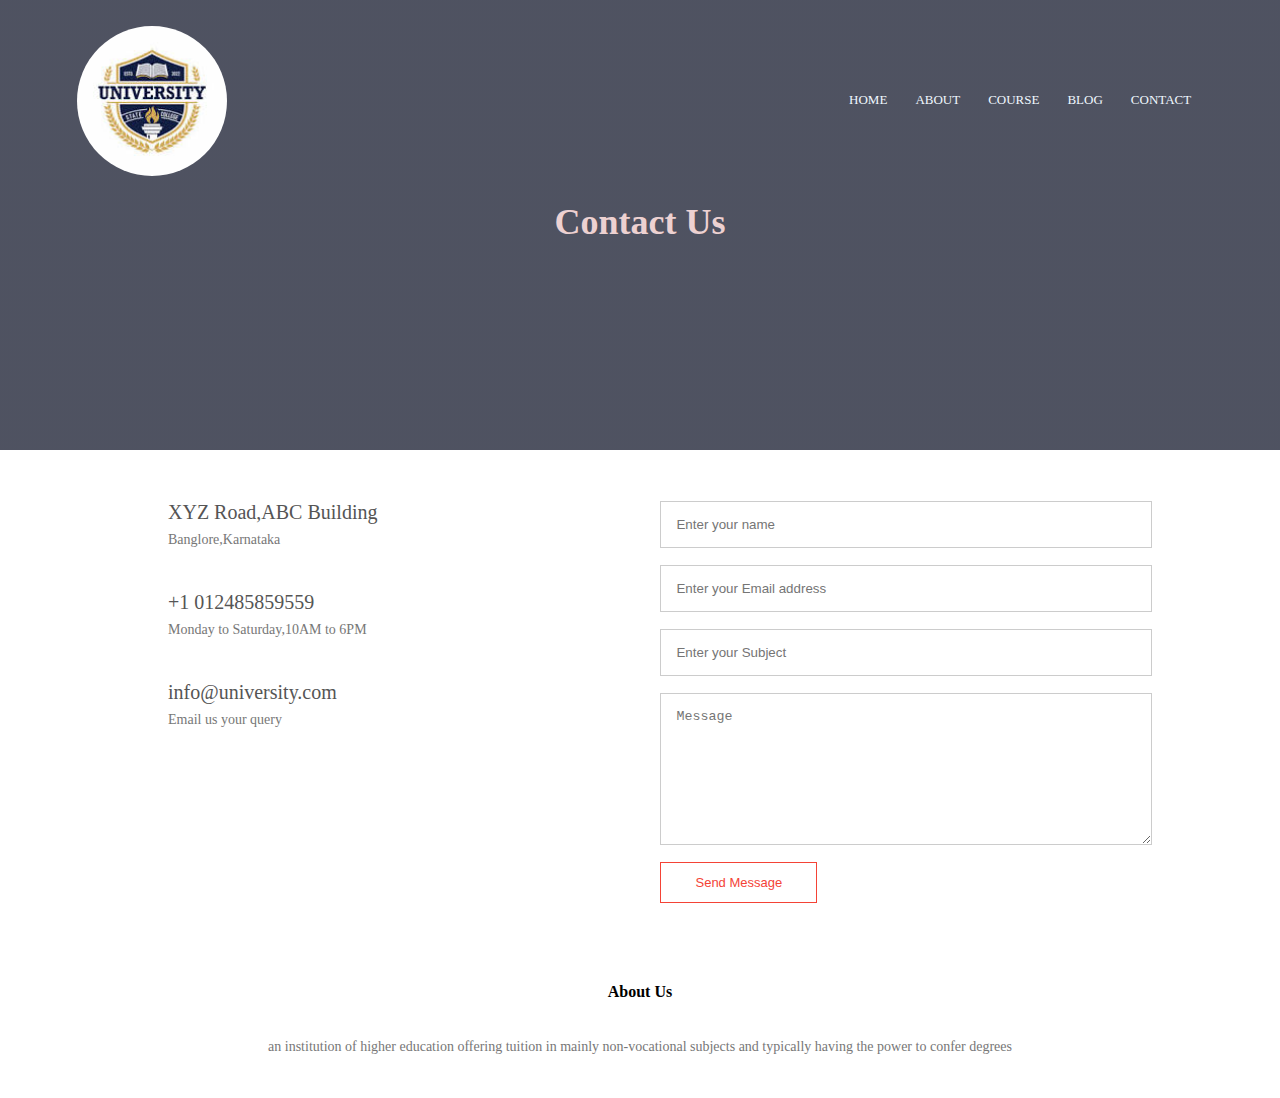
<file: contact.html>
<html lang="en">
<head>
    <meta charset="UTF-8">
    <meta name="viewport" content="width=device-width, initial-scale=1.0">
    <title>University Website Design</title>
    <link rel="stylesheet" href="index.css">
</head>
<body>
    <section class="sub-header">
        <nav>
            <a href="index.html"><img class="one"src="[data-uri]"></a>
            <div class="nav-links" id="navLinks">
                <i class="fa fa-times" onclick="hideMenu()"></i>
                
                <ul>
                    <li><a href="C:\Users\mahaa\Desktop\website\index.html">HOME</a></li>
                    <li><a href="C:\Users\mahaa\Desktop\website\about.html">ABOUT</a></li>
                    <li><a href="C:\Users\mahaa\Desktop\website\course.html">COURSE</a></li>
                    <li><a href="C:\Users\mahaa\Desktop\website\blog.html">BLOG</a></li>
                    <li><a href="C:\Users\mahaa\Desktop\website\contact.html">CONTACT</a></li>
                </ul>
            </div>
            <i class="fa fa-bars" onclick="showMenu()"></i>
        </nav>
        <h1>Contact Us</h1>

    </section>
    <!--contact us content-->
    <section class="Contact-us">
        <div class="row">
            <div class="Contact-col">
                <div>
                      <i class="fa fa-home"></i>
                      <span>
                        <h5>XYZ Road,ABC Building</h5>
                      <p>Banglore,Karnataka</p>
                      </span>
                      
                </div>
                <div>
                      <i class="fa fa-phonr"></i>
                      <span>
                        <h5>+1 012485859559</h5>
                      <p>Monday to Saturday,10AM to 6PM</p>
                      </span>
                      
                </div>
                <div>
                      <i class="fa fa-envelope-o"></i>
                      <span>
                        <h5>info@university.com</h5>
                      <p>Email us your query</p>
                      </span>
                      
                </div>

            </div>
            <div class="Contact-col">
                <form action="formhandler.php" method="post">
                    <input type="text" name="name" placeholder="Enter your name" required>
                     <input type="email" name="email" placeholder="Enter your Email address" required>
                      <input type="text" name="subject" placeholder="Enter your Subject" required>
                      <textarea rows="8" name="message" placeholder="Message"></textarea>
                      <button type="submit" class="hero-btn red-btn">Send Message</button>
                </form>


            </div>

        </div>
    </section>
    

    
    <section class="footer">
        <h4>About Us</h4>
        <p>an institution of higher education offering tuition in mainly non-vocational subjects and typically having the power to confer degrees</p>
        <div class="icons">
             <i class="fa fa-facebook"></i>
             <i class="fa fa-twitter"></i>
             <i class="fa fa-instagram"></i>
             <i class="fa fa-linkedin"></i>

        </div>
       

    </section>












    <!-----javascript for toggle menu-->
    <script>
        var navLinks = document.getElementById("navLinks");
        
        function showMenu(){
            navLinks.style.right = "0";
        }
        function hideMenu(){
            navLinks.style.right = "-200px";
        }
    </script>
    
</body>
</html>
</file>
<file: index.css>
*{
    margin: 0;
    padding: 0;
}
.header{
    min-height: 100vh;
    width: 100%;
    background-image: linear-gradient(rgba(4,9,30,0.7),rgba(4,9,30,0.7)),url(https://wallpapercave.com/wp/wp4455946.jpg);
    background-position: center;
    background-size: cover;
    position: relative;
}
.one{
    border-radius: 50%;
}
nav{
    display: flex;
    padding:2% 6%;
    justify-content: space-between;
    align-items: center;
}
nav img{
    width:150px;

}
.nav-links{
    flex:1;
    text-align: right;
}
.nav-links ul li{
    list-style: none;
    display: inline-block;
    padding:6px 12px;
    position: relative;

}
.nav-links ul li a{
    color: aliceblue;
    text-decoration: none;
    font-size: 13px;
}
.nav-links ul li::after{
    content: '';
    width: 0%;
    height: 2px;
    background: #f44336;
    display: block;
    margin: auto;
    transition: 0.5s;
}
.nav-links ul li:hover::after{
    width: 100%;
}
.text-box{
    width: 90%;
    color: aliceblue;
    position: absolute;
    top:50%;
    left: 50%;
    transform: translate(-50%,-50%);
    text-align: center;
}
.text-box h1{
    font-size: 62px;
}
.text-box p{
    margin: 10px 0 40px;
    font-size: 14px;
    color: #fff;
}
.hero-btn{
    display: inline-block;
    text-decoration: none;
    color: #fff;
    border: 1px solid #fff;
    padding: 12px 34px;
    font-size: 13px;
    background: transparent;
    position: relative;
    cursor: pointer;
}
.hero-btn:hover{
    border: 1px solid #f44336;
    background:#f44336 ;
    transition: 1s;
}
@media(max-width: 700px){
    .text-box h1{
        font-size: 20px;
}
.nav-links ul li{
    display: block;
}
.nav-links{
    position: absolute;
    background: #f44336;
    height: 100vh;
    width: 200px;
    top:0;
    right: 0;
    text-align: left;
    z-index: 2;
    transition: 1s;
}

}

/*------course------*/
.course{
    width: 80%;
    margin: auto;
    text-align: center;
    padding-top: 100PX;
}
h1{
    font-size: 36px;
    font-weight: 600;
}
p{
    color: #777;
    font-size: 14px;
    font-weight: 300;
    line-height: 22px;
    padding: 10px;
}
.row{
    margin-top: 5%;
    display: flex;
    justify-content: space-between;

}
.course-col{
    flex-basis: 31%;
    background: #fff3f3;
    border-radius: 10px;
    margin-bottom: 5%;
    padding: 20px 12px;
    box-sizing: border-box;
    transition: 0.5s;
}
h3{
    text-align: center;
    font-weight: 600;
    margin: 10px 0;
}
.course-col:hover{
    box-shadow: 0 0 20px 0px rgba(0,0,0,0.2);
}
@media(max-width:700px){
    .row{
        flex-direction: column;
    }
}
/*---campus-----*/
.campus{
    width:80%;
    margin: auto;
    text-align: center;
    padding-top: 50px;
}
.campus-col{
    flex-basis: 32%;
    border-radius: 10px;
    margin-bottom: 30px;
    position: relative;
    overflow: hidden;
    height: 80%;
    
    
}
.campus-col img{
    width: 100%;
    background-color:rgba(226,0,0,0.7);
    display: block;
   

}
.layer{
    background: transparent;
    height:100% ;
    width: 100%;
    position: relative;
    top: 0;
    left: 0;
    transition: 0.5s;
    
}
.layer:hover{
    background: rgba(226,0,0,0.7);
     
}
.layer h3{
    width: 100%;
    font-weight: 600;
    color: #a9a7a7;
    font-size: 26px;
    bottom: 0;
    left: 50%;
    transform: translate(-50%);
    position: absolute;
    transition: 0.5s;
}
.layer:hover h3{
    bottom: 49%;
    opacity: 1;
}
/*----facilities----*/
.facilities{
    width: 80%;
    margin: auto;
    text-align: center;
    padding-top: 100px;
}
.facilities-col p{
    padding: 0;

}
.facilities-col p{
    margin-top: 16px;
    margin-bottom: 15px;
    text-align: center;

}


.testimonials{
    width: 80%;
    margin: auto;
    padding-top: 100px;
    text-align: center;
}
.testimonial-col{
    flex-basis: 44%;
    border-radius: 10px;
    margin-bottom: 5%;
    text-align: left;
    background: #edd1d1;
    padding: 25px;
    cursor: pointer;
    display: flex;
}
.testimonial-col img{
    height: 40px;
    margin-left: 5px;
    margin-right: 30px;
    border-radius: 50%;
}
.testimonial-col p{
    padding: 0;
}
.testimonial-col h3{
    margin-top: 15px;
    text-align: left;
}
.testimonial-col .fa{
    color: #f44336;
}
@media(max-width:700px){
    .testimonial-col img{
    
        margin-left: 0px;
        margin-right: 15px;
    
}

}
/*-----call to action----*/
.cta{
    margin: 100px auto;
    background-image: linear-gradient(rgba(0,0,0,0.7),rgba(0,0,0,0.7)),url(https://tse1.mm.bing.net/th/id/OIP.qk3jamw0ecP6Kqs_S06rcQHaE7?pid=Api&P=0&h=180);
    width: 80%;
    background-position: center;
    background-size: cover;
    border-radius: 10px;
    text-align: center;
    padding: 100px 0;

}
.cta h1{
    color: #fff;
    margin-bottom: 40px;
    padding: 0;
}
@media(max-width: 700px){
    .cta h1{
        font-size: 24px;
    }
}
.footer{
    width: 100%;
    text-align: center;
    padding: 30px 0;
}
.footer h4{
    margin-bottom: 25px;
    margin-top: 20px;
    font-weight: 600;
}
.icons .fa{
    color: #f44336;
    margin: 0 13px;
    cursor: pointer;
    padding: 18px 0;
}
.fa-heart-o{
    color: #f44336;
}
/*---aboutus---*/
.sub-header{
    height: 50vh;
    width: 100%;
    background-image: linear-gradient(rgba(4,9,30,0.7),rgba(4,9,30,0.7)),url(https://wallpapercave.com/wp/wp4455946.jpg);
    background-position: center;
    background-size: cover;
    text-align: center;
    color: #edd1d1;
}
.sub-heeader h1{
    margin-top: 100px;
}
.about-us{
    width: 80%;
    margin: auto;
    padding-top: 80px;
    padding-bottom: 50px;
}
.about-col{
    flex-basis: 48%;
    padding: 30px 2px;

}
.about-col img{
    width: 100%;
}
.about-col h1{
    padding-top: 0;

}
.about-col p{
    padding: 15px 0 25px;
}
.red-btn{
    border: 1px solid #f44336;
    background: transparent;
    color: #f44336;
}
.red-btn:hover{
    color: white;
}
.blog-content{
    width: 80%;
    margin: auto;
    padding: 60px 0;
}
.blog-left{
    flex-basis: 65%;
}
.blog-left img{
    width: 100%;
}
.blog-left h2{
    font-weight: 600;
    margin: 30px 0;
}
.blog-left p{
    color: #999;
    padding: 0;
}
.blog-right{
    flex-basis: 32%;
}
.blog-right h3{
    background: #f44336;
    color: white;
    padding: 7px 0;
    font-size: 16px;
    margin-bottom: 20px;

}
.blog-right div{
    display: flex;
    align-items: center;
    justify-content: space-between;
    color: #555;
    padding: 8px;
    box-sizing: border-box;
}

.comment-box{
    border: 1px solid #ccc;
    margin: 50px 0;
    padding: 10px 20px;
}
.comment-box h3{
    text-align: left;

}
.comment-form input,.comment-form textarea{
    width: 100%;
    padding: 10px;
    margin: 15px;
    box-sizing: border-box;
    border: none;
    outline: none;
    background: #f0f0f0;

}
.comment-form button{
    margin: 10px 0;
}
.contact-us{
    width: 80%;
    margin: auto;
}
.contact-col{
    flex-basis: 48%;
    margin-bottom: 30px;

}
.contact-col div{
    display: flex;
    align-items: center;
    margin-bottom: 40px;

}
.contact-col div .fa{
    font-size: 28px;
    color: #f44336;
    margin: 10px;
    margin-right: 30px;
}
.contact-col div p{
    padding: 0;
}
.contact-col div h5{
    font-size: 20px;
    margin-bottom: 5px;
    color: #555;
    font-weight: 400;
}
.contact-col input,.contact-col textarea{
    width: 100%;
    padding: 15px;
    margin-bottom: 17px;
    outline: none;
    border: 1px solid #ccc;
    box-sizing: border-box;
}
</file>
